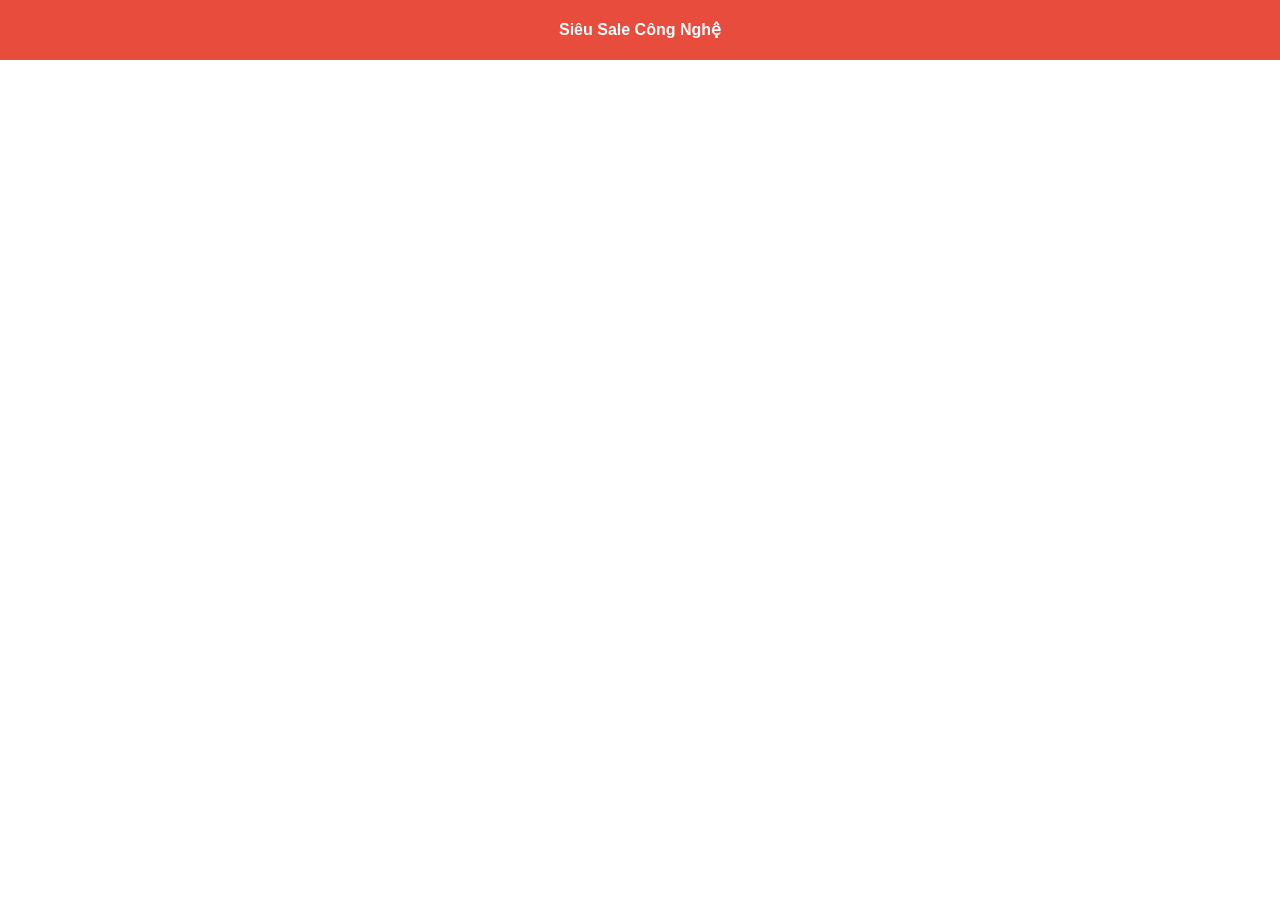
<file: BT1/index.html>
<!doctype html>
<html lang="vi">
  <head>
    <meta charset="UTF-8" />
    <link rel="stylesheet" href="style.css" />
    <title>Banner Siêu Sale</title>
  </head>
  <body>
    <div class="banner">Siêu Sale Công Nghệ</div>
  </body>
</html>
</file>
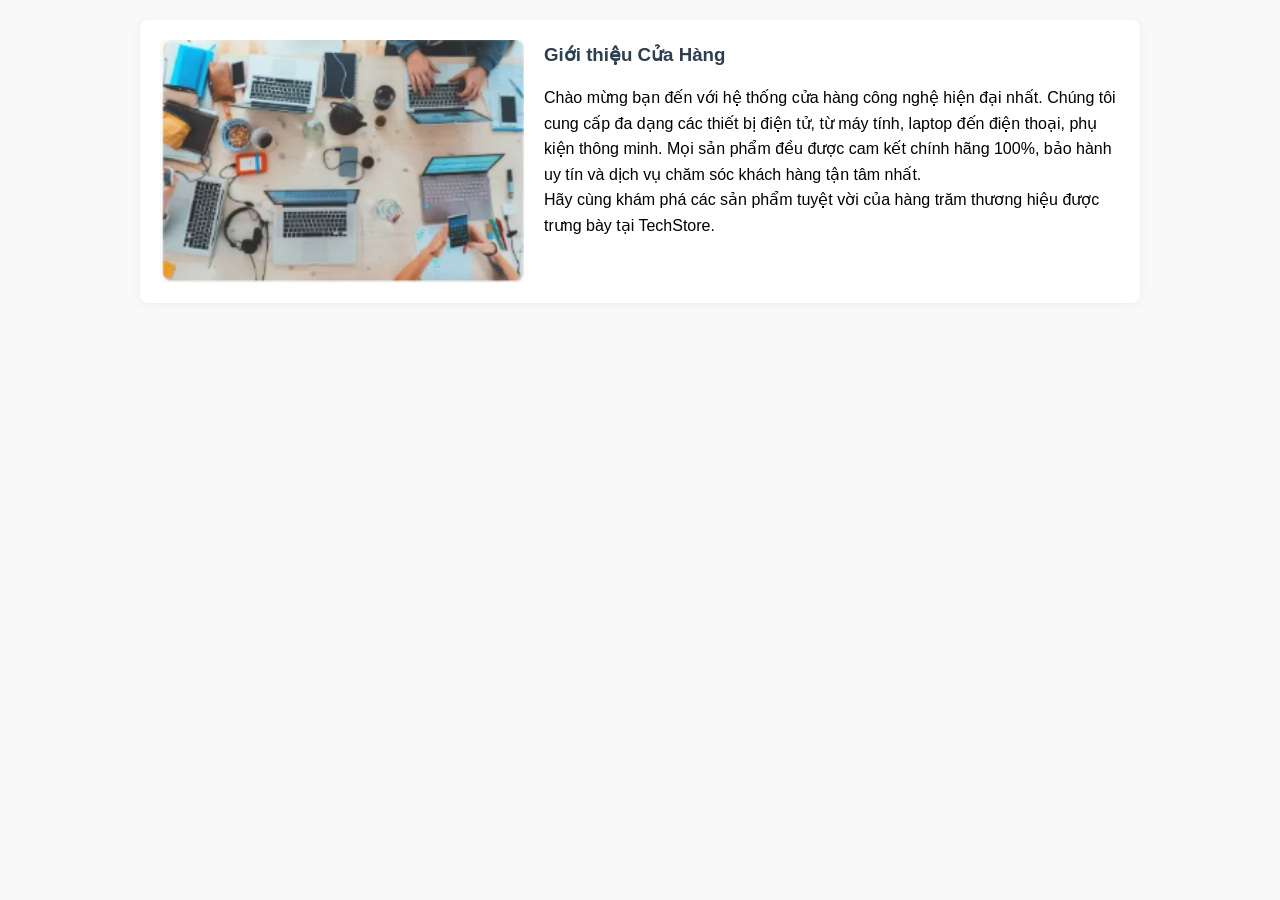
<file: BT10/index.html>
<!doctype html>
<html lang="vi">
  <head>
    <meta charset="UTF-8" />
    <meta name="viewport" content="width=device-width, initial-scale=1.0" />
    <title>Bài tập 10 - Giới thiệu cửa hàng</title>
    <link rel="stylesheet" href="style.css" />
  </head>
  <body>
    <section class="about-section">
      <div class="about-container">
        <div class="about-image">
          <img
            src="assets/Ảnh chụp màn hình 2026-04-16 113614.png"
            alt="Cửa hàng công nghệ"
          />
        </div>

        <div class="about-content">
          <h3>Giới thiệu Cửa Hàng</h3>
          <p>
            Chào mừng bạn đến với hệ thống cửa hàng công nghệ hiện đại nhất.
            Chúng tôi cung cấp đa dạng các thiết bị điện tử, từ máy tính, laptop
            đến điện thoại, phụ kiện thông minh. Mọi sản phẩm đều được cam kết
            chính hãng 100%, bảo hành uy tín và dịch vụ chăm sóc khách hàng tận
            tâm nhất.
          </p>
          <p>
            Hãy cùng khám phá các sản phẩm tuyệt vời của hàng trăm thương hiệu
            được trưng bày tại TechStore.
          </p>
        </div>

        <div class="clear"></div>
      </div>
    </section>
  </body>
</html>
</file>
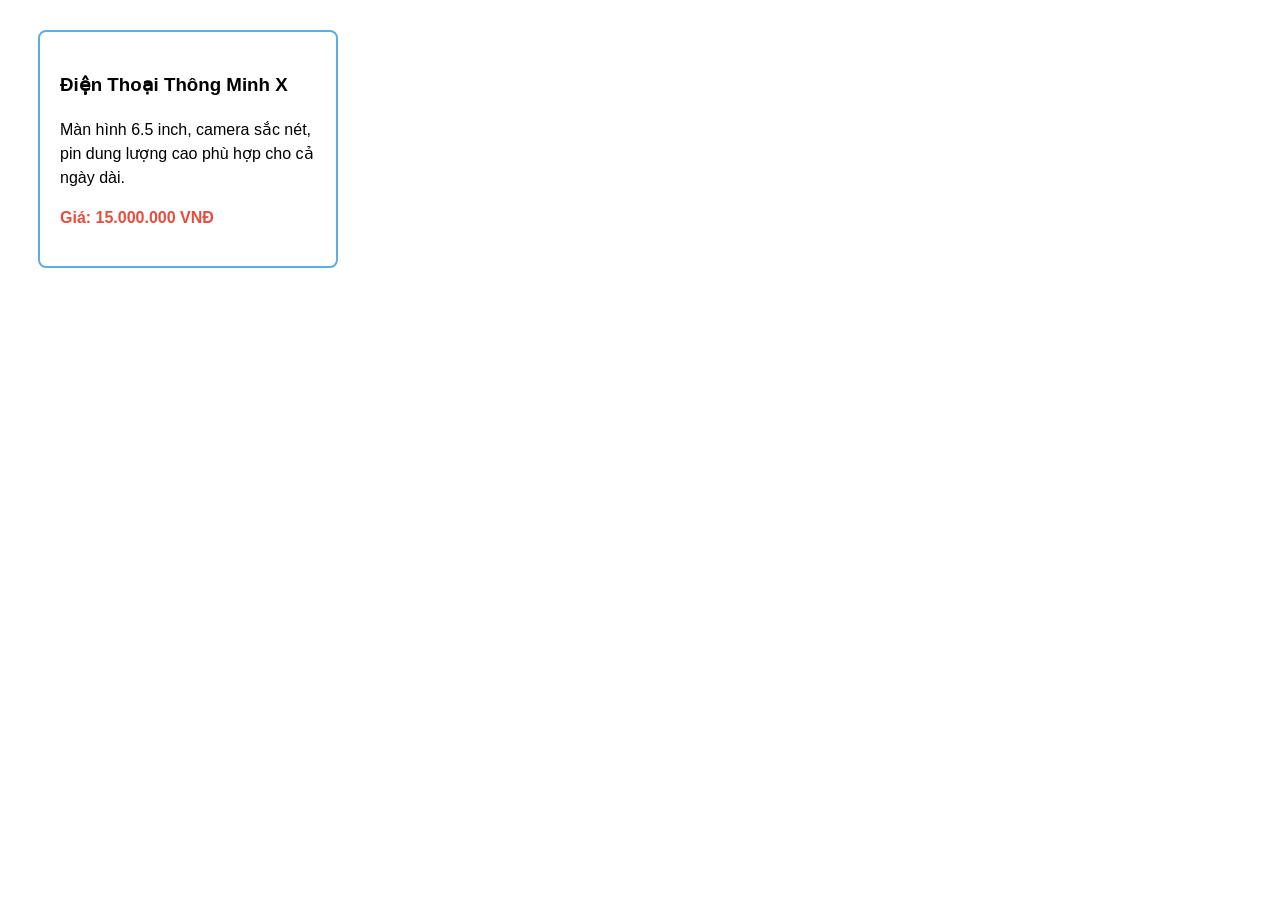
<file: BT2/index.html>
<!doctype html>
<html lang="vi">
  <head>
    <meta charset="UTF-8" />
    <link rel="stylesheet" href="style.css" />
    <title>Banner Siêu Sale</title>
  </head>
  <body>
    <div class="product-card">
      <h3>Điện Thoại Thông Minh X</h3>
      <p class="description">
        Màn hình 6.5 inch, camera sắc nét, pin dung lượng cao phù hợp cho cả
        ngày dài.
      </p>
      <p class="price">Giá: 15.000.000 VNĐ</p>
    </div>

    </button>
  </body>
</html>
</file>
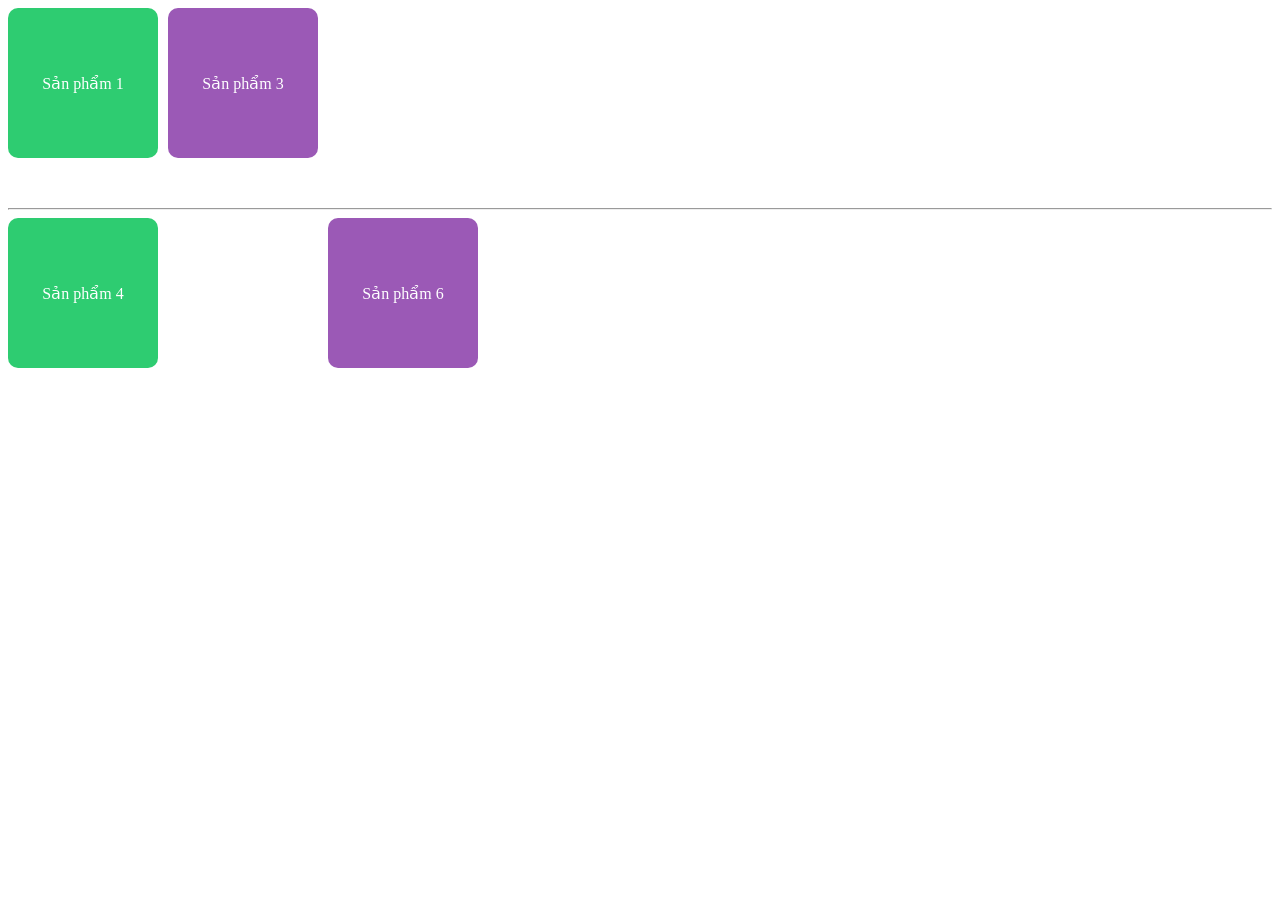
<file: BT4/index.html>
<!doctype html>
<html lang="vi">
  <head>
    <meta charset="UTF-8" />
    <link rel="stylesheet" href="style.css" />
    <title>Banner Siêu Sale</title>
  </head>
  <body>
    <div class="container">
      <div class="box box-1">Sản phẩm 1</div>
      <div class="box box-2 hide-display">Sản phẩm 2</div>
      <div class="box box-3">Sản phẩm 3</div>
    </div>

    <hr />

    <div class="container">
      <div class="box box-4">Sản phẩm 4</div>
      <div class="box box-5 hide-visibility">Sản phẩm 5</div>
      <div class="box box-6">Sản phẩm 6</div>
    </div>
  </body>
</html>
</file>
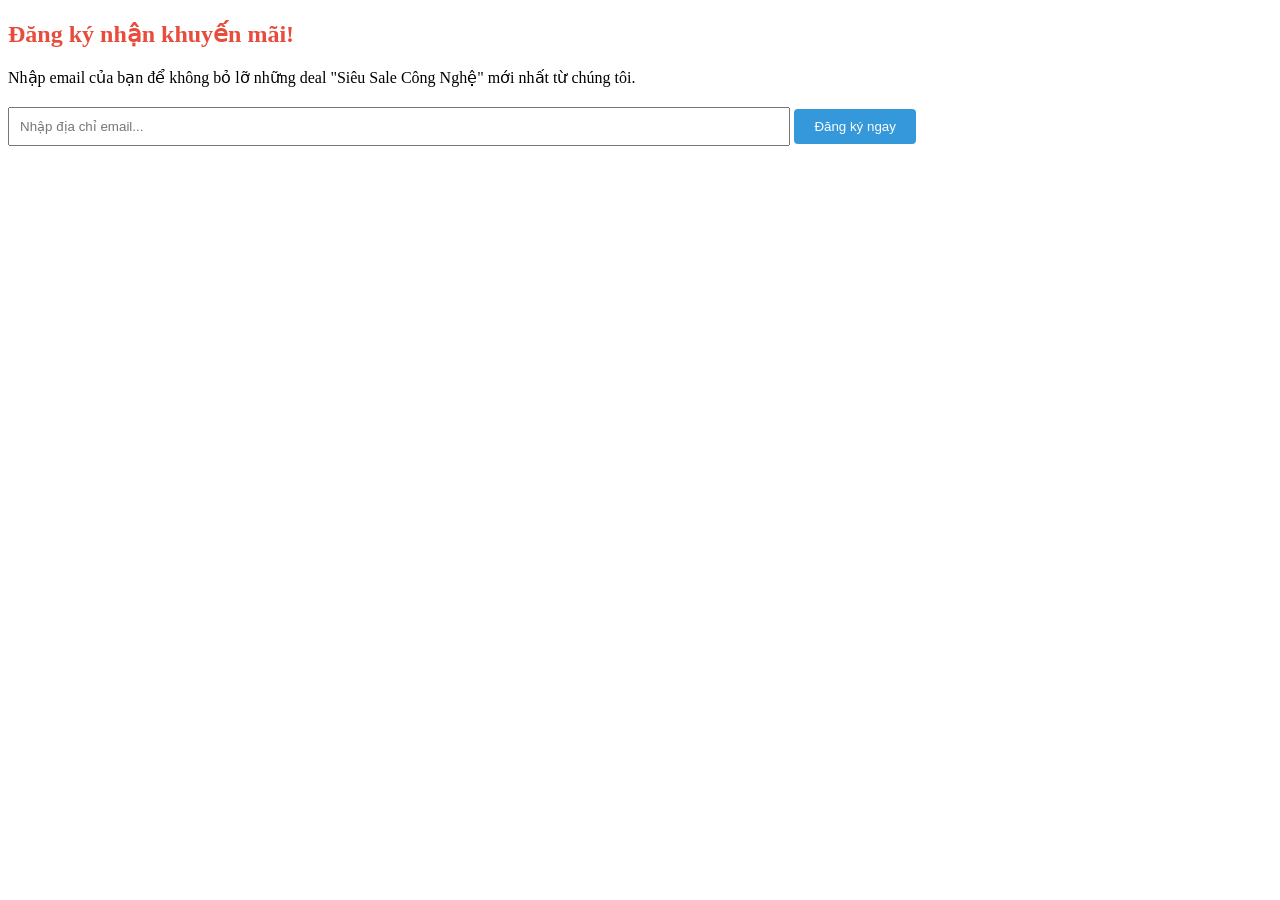
<file: BT5/index.html>
<!doctype html>
<html lang="en">
  <head>
    <meta charset="UTF-8" />
    <meta name="viewport" content="width=device-width, initial-scale=1.0" />
    <title>Document</title>
  </head>
  <body>
    <div class="popup">
      <h2 style="color: #e74c3c">Đăng ký nhận khuyến mãi!</h2>
      <p>
        Nhập email của bạn để không bỏ lỡ những deal "Siêu Sale Công Nghệ" mới
        nhất từ chúng tôi.
      </p>
      <div style="margin-top: 20px">
        <input
          type="email"
          placeholder="Nhập địa chỉ email..."
          style="padding: 10px; width: 60%"
        />
        <button
          style="
            padding: 10px 20px;
            background: #3498db;
            color: white;
            border: none;
            border-radius: 4px;
          "
        >
          Đăng ký ngay
        </button>
      </div>
    </div>
  </body>
</html>
</file>
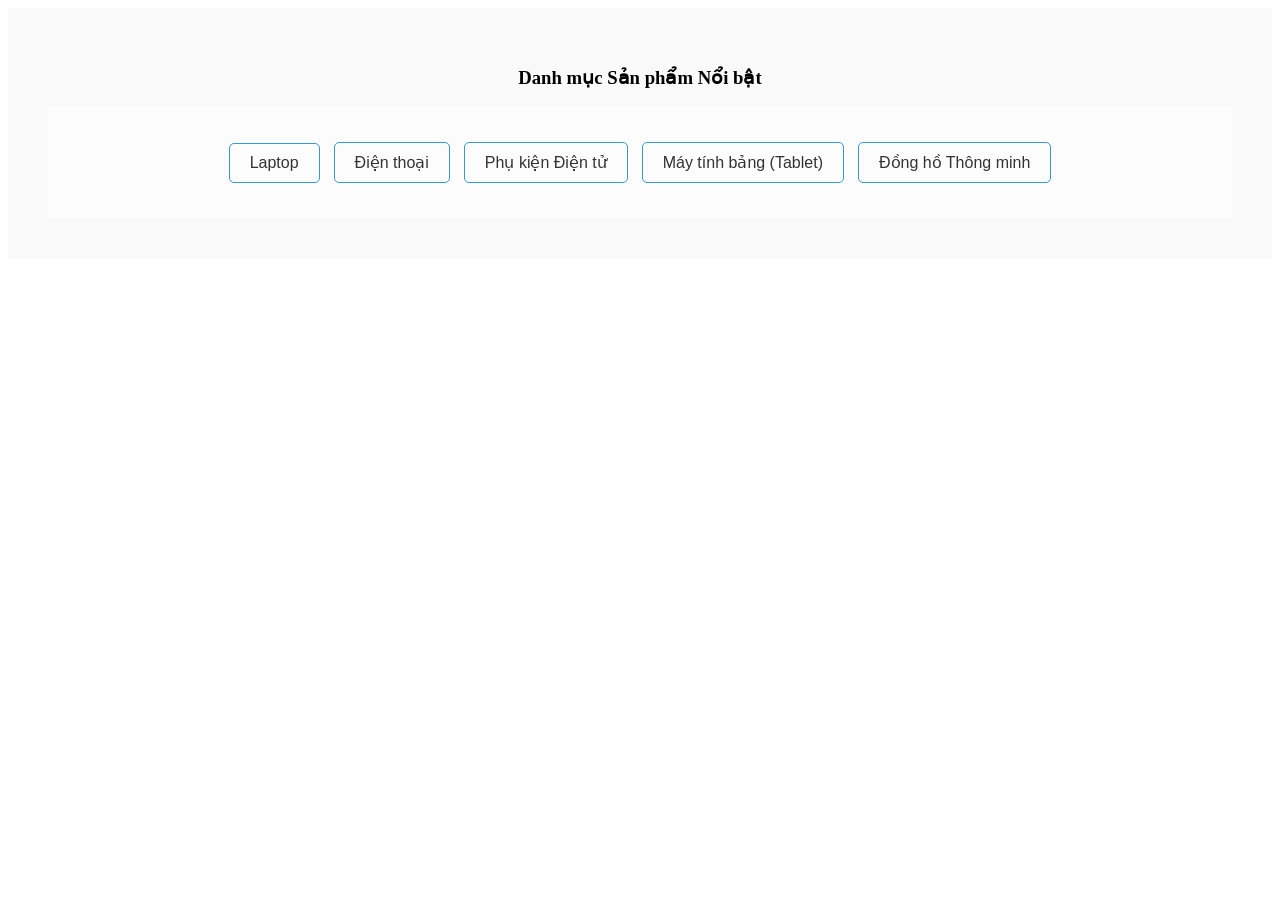
<file: BT6/index.html>
<!doctype html>
<html lang="vi">
  <head>
    <meta charset="UTF-8" />
    <title>Bài tập 6</title>
    <link rel="stylesheet" href="style.css" />
  </head>
  <body>
    <div class="container">
      <h3>Danh mục Sản phẩm Nổi bật</h3>
      <div class="button-group">
        <a href="#" class="category-item">Laptop</a>
        <a href="#" class="category-item">Điện thoại</a>
        <a href="#" class="category-item">Phụ kiện Điện tử</a>
        <a href="#" class="category-item">Máy tính bảng (Tablet)</a>
        <a href="#" class="category-item">Đồng hồ Thông minh</a>
      </div>
    </div>
  </body>
</html>
</file>
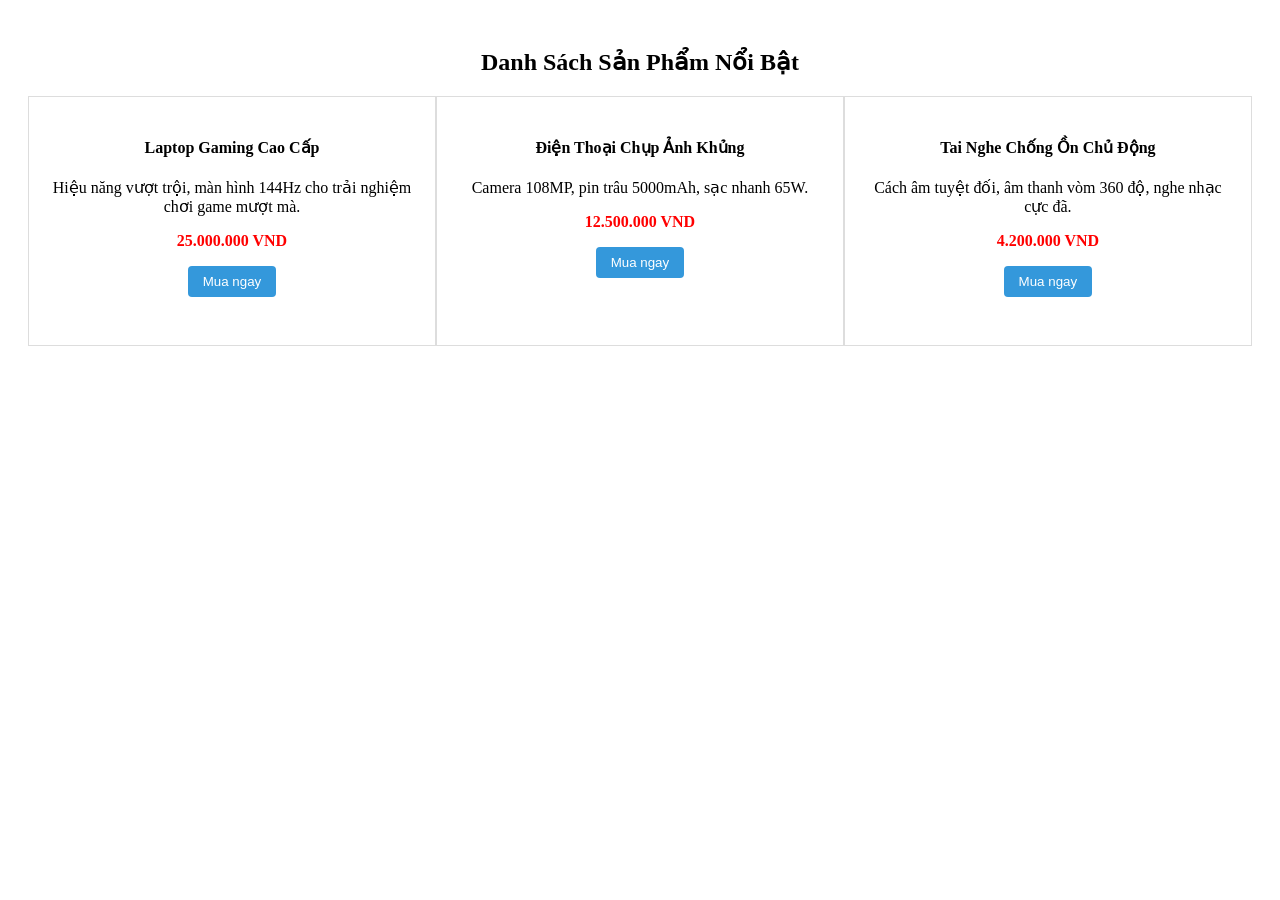
<file: BT7/index.html>
<!doctype html>
<html lang="vi">
  <head>
    <meta charset="UTF-8" />
    <meta name="viewport" content="width=device-width, initial-scale=1.0" />
    <title>Bài tập 7 - Bố cục lưới sản phẩm</title>
    <link rel="stylesheet" href="style.css" />
  </head>
  <body>
    <div class="product-container">
      <h2 class="title">Danh Sách Sản Phẩm Nổi Bật</h2>

      <div class="product-item">
        <h4>Laptop Gaming Cao Cấp</h4>
        <p>
          Hiệu năng vượt trội, màn hình 144Hz cho trải nghiệm chơi game mượt mà.
        </p>
        <p class="price">25.000.000 VND</p>
        <button class="buy-btn">Mua ngay</button>
      </div>

      <div class="product-item">
        <h4>Điện Thoại Chụp Ảnh Khủng</h4>
        <p>Camera 108MP, pin trâu 5000mAh, sạc nhanh 65W.</p>
        <p class="price">12.500.000 VND</p>
        <button class="buy-btn">Mua ngay</button>
      </div>

      <div class="product-item">
        <h4>Tai Nghe Chống Ồn Chủ Động</h4>
        <p>Cách âm tuyệt đối, âm thanh vòm 360 độ, nghe nhạc cực đã.</p>
        <p class="price">4.200.000 VND</p>
        <button class="buy-btn">Mua ngay</button>
      </div>

      <div style="clear: both"></div>
    </div>
  </body>
</html>
</file>
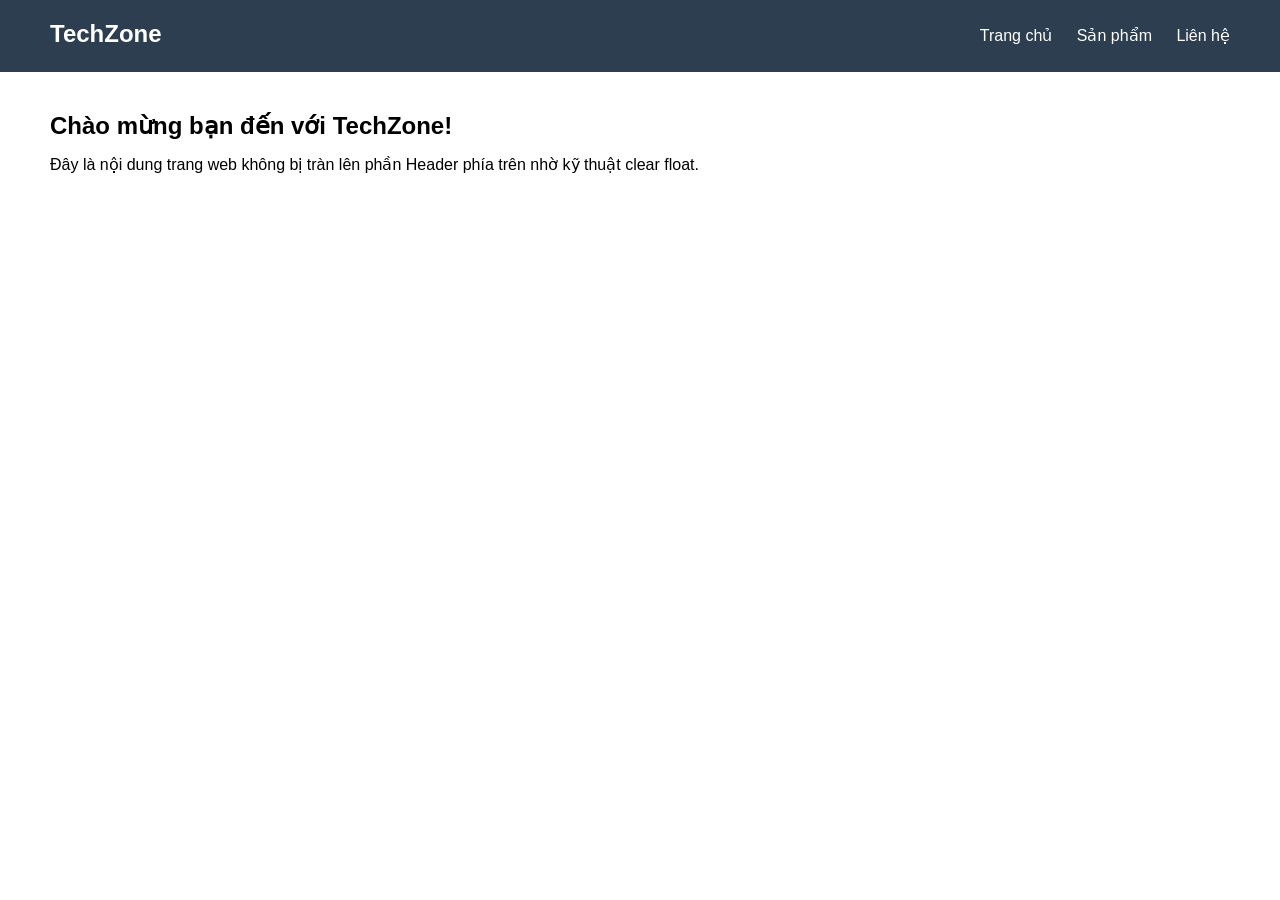
<file: BT8/index.html>
<!doctype html>
<html lang="vi">
  <head>
    <meta charset="UTF-8" />
    <meta name="viewport" content="width=device-width, initial-scale=1.0" />
    <title>TechZone - Bài 8</title>
    <link rel="stylesheet" href="style.css" />
  </head>
  <body>
    <header class="header">
      <div class="logo">TechZone</div>

      <nav class="navigation">
        <a href="#">Trang chủ</a>
        <a href="#">Sản phẩm</a>
        <a href="#">Liên hệ</a>
      </nav>

      <div class="clear"></div>
    </header>

    <div class="content">
      <h2>Chào mừng bạn đến với TechZone!</h2>
      <p>
        Đây là nội dung trang web không bị tràn lên phần Header phía trên nhờ kỹ
        thuật clear float.
      </p>
    </div>
  </body>
</html>
</file>
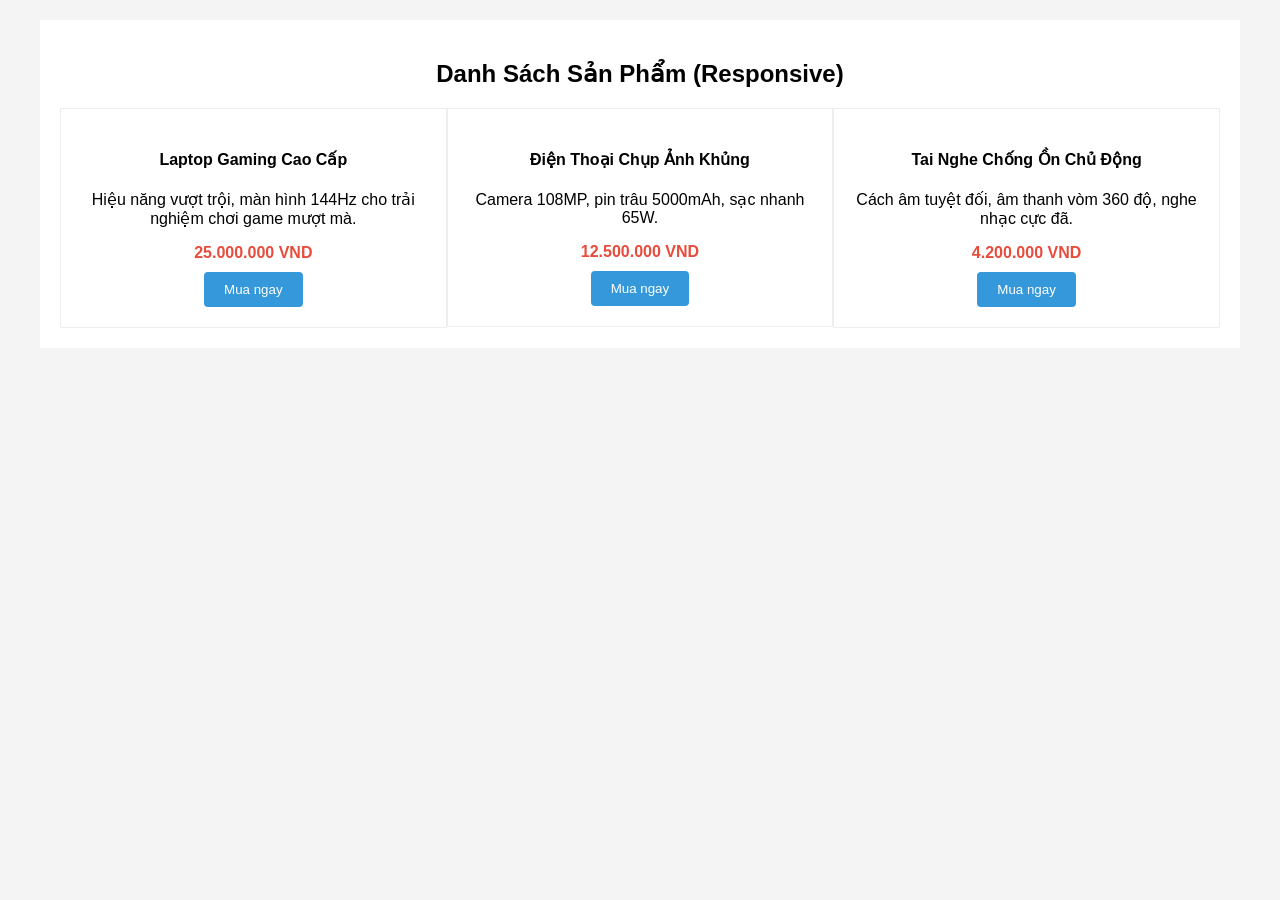
<file: BT9/index.html>
<!doctype html>
<html lang="vi">
  <head>
    <meta charset="UTF-8" />
    <meta name="viewport" content="width=device-width, initial-scale=1.0" />
    <title>Bài tập 9 - Responsive Layout</title>
    <link rel="stylesheet" href="style.css" />
  </head>
  <body>
    <div class="product-container">
      <h2 class="title">Danh Sách Sản Phẩm (Responsive)</h2>

      <div class="product-item">
        <h4>Laptop Gaming Cao Cấp</h4>
        <p>
          Hiệu năng vượt trội, màn hình 144Hz cho trải nghiệm chơi game mượt mà.
        </p>
        <p class="price">25.000.000 VND</p>
        <button class="buy-btn">Mua ngay</button>
      </div>

      <div class="product-item">
        <h4>Điện Thoại Chụp Ảnh Khủng</h4>
        <p>Camera 108MP, pin trâu 5000mAh, sạc nhanh 65W.</p>
        <p class="price">12.500.000 VND</p>
        <button class="buy-btn">Mua ngay</button>
      </div>

      <div class="product-item">
        <h4>Tai Nghe Chống Ồn Chủ Động</h4>
        <p>Cách âm tuyệt đối, âm thanh vòm 360 độ, nghe nhạc cực đã.</p>
        <p class="price">4.200.000 VND</p>
        <button class="buy-btn">Mua ngay</button>
      </div>

      <div class="clear"></div>
    </div>
  </body>
</html>
</file>
<file: BT1/style.css>
* {
  margin: 0;
  padding: 0;
  box-sizing: border-box;
}

.banner {
  width: 100%;
  height: 60px;

  /* 2. Màu sắc */
  background-color: #e74c3c;
  color: white;
  font-weight: bold;
  font-family: Arial, sans-serif;
  text-align: center;
  line-height: 60px;
}
</file>
<file: BT10/style.css>
* {
  box-sizing: border-box;
  margin: 0;
  padding: 0;
}

body {
  font-family: Arial, sans-serif;
  line-height: 1.6;
  background-color: #f9f9f9;
  padding: 20px;
}

.about-container {
  max-width: 1000px;
  margin: 0 auto;
  background: #fff;
  padding: 20px;
  border-radius: 8px;
  box-shadow: 0 2px 10px rgba(0, 0, 0, 0.05);
}

.about-image {
  width: 100%;
  margin-bottom: 20px;
}

.about-image img {
  width: 100%;
  height: auto;
  display: block;
  border-radius: 4px;
}

.about-content {
  width: 100%;
}

.about-content h3 {
  margin-bottom: 15px;
  color: #2c3e50;
}

@media (min-width: 769px) {
  .about-image {
    float: left;
    width: 40%;
    padding-right: 20px;
    margin-bottom: 0;
  }

  .about-content {
    float: left;
    width: 60%;
  }
}

.clear {
  clear: both;
}
</file>
<file: BT2/style.css>
.product-card {
  /* 1. Kích thước và Viền */
  width: 300px;
  border: 2px solid #5dade2; /* Viền màu xanh dương nhạt */
  border-radius: 8px; /* Bo góc cho thẻ đẹp hơn */

  /* 2. Box Model - Cực kỳ quan trọng */
  box-sizing: border-box; /* Giữ nguyên kích thước 300px dù có thêm padding */

  padding: 20px; /* Khoảng cách từ nội dung đến viền (Bên trong) */
  margin: 30px; /* Khoảng cách từ viền đến các thẻ khác (Bên ngoài) */

  /* 3. Trang trí chữ */
  font-family: sans-serif;
  line-height: 1.5;
}

.price {
  color: #e74c3c; /* Màu đỏ cho giá tiền */
  font-weight: bold;
  margin-top: 15px; /* Khoảng cách giữa giá và đoạn mô tả */
}
</file>
<file: BT4/style.css>
.container {
  display: flex;
  gap: 10px;
  margin-bottom: 50px;
}

.box {
  width: 150px;
  height: 150px;
  background-color: #2ecc71; /* Màu xanh */
  color: white;
  display: flex;
  align-items: center;
  justify-content: center;
  border-radius: 10px;
}

/* Biến màu tím cho các box cuối để giống hình mẫu */
.box-3,
.box-6,
.box-2,
.box-5 {
  background-color: #9b59b6;
}

/* BÀI TẬP CHÍNH */

.hide-display {
  display: none;
  /* KẾT QUẢ: Biến mất hoàn toàn, Sản phẩm 3 sẽ nhảy lên sát Sản phẩm 1 */
}

.hide-visibility {
  visibility: hidden;
  /* KẾT QUẢ: Không nhìn thấy chữ/nền, nhưng khoảng trống 150px vẫn còn đó */
}
</file>
<file: BT6/style.css>
.container {
  text-align: center;
  padding: 40px;
  background-color: #f9f9f9;
}

.button-group {
  text-align: center;
  padding: 30px;
  background-color: #fcfcfc;
}

.category-item {
  display: inline-block;
  padding: 10px 20px;
  border: 1px solid #3498db;
  border-radius: 5px;
  margin: 5px;
  text-decoration: none;
  color: #333;
  font-family: sans-serif;
  transition: all 0.3s ease;
}

.category-item:hover {
  background-color: #3498db;
  color: white;
  box-shadow: 0 2px 5px rgba(0, 0, 0, 0.1);
}
</file>
<file: BT7/style.css>
* {
  box-sizing: border-box;
}

.product-container {
  width: 100%;
  padding: 20px;
  text-align: center;
}

.product-item {
  /* Tạo bố cục lưới */
  float: left; /* Đẩy các khối nằm cạnh nhau */
  width: 33.33%; /* Chia màn hình làm 3 phần bằng nhau */

  /* Trang trí giống mẫu */
  padding: 20px;
  border: 1px solid #ddd;
  min-height: 250px; /* Đảm bảo các khung cao bằng nhau */
}

.price {
  color: red;
  font-weight: bold;
}

button {
  background-color: #3498db;
  color: white;
  border: none;
  padding: 8px 15px;
  cursor: pointer;
  border-radius: 4px;
}
</file>
<file: BT8/style.css>
* {
  box-sizing: border-box;
  margin: 0;
  padding: 0;
  font-family: Arial, sans-serif;
}

/* Định dạng Header */
.header {
  background-color: #2c3e50; /* Màu nền tối giống hình mẫu */
  padding: 20px 50px;
  color: white;
}

/* Logo nằm bên trái */
.logo {
  float: left;
  font-size: 24px;
  font-weight: bold;
}

/* Menu điều hướng nằm bên phải */
.navigation {
  float: right;
}

.navigation a {
  color: white;
  text-decoration: none;
  margin-left: 20px;
  line-height: 32px;
}

.navigation a:hover {
  color: #3498db;
}

.clear {
  clear: both;
}

/* Nội dung bên dưới */
.content {
  padding: 40px 50px;
  background-color: #ffffff;
}

.content h2 {
  margin-bottom: 15px;
}
</file>
<file: BT9/style.css>
/* --- PHẦN KẾ THỪA BÀI 7 --- */
* {
  box-sizing: border-box;
}

body {
  font-family: Arial, sans-serif;
  background-color: #f4f4f4;
  margin: 0;
  padding: 20px;
}

.product-container {
  max-width: 1200px;
  margin: 0 auto;
  background: white;
  padding: 20px;
  text-align: center;
}

.product-item {
  float: left;
  width: 33.33%;
  padding: 20px;
  border: 1px solid #eee;
}

.price {
  color: #e74c3c;
  font-weight: bold;
  display: block;
  margin: 10px 0;
}

.buy-btn {
  background-color: #3498db;
  color: white;
  border: none;
  padding: 10px 20px;
  border-radius: 4px;
  cursor: pointer;
}

.clear {
  clear: both;
}

/* --- PHẦN BỔ SUNG BÀI 9: RESPONSIVE --- */

@media (max-width: 768px) {
  .product-item {
    width: 100%; /* Ép mỗi sản phẩm chiếm hết 100% chiều ngang */
    float: none; /* Bỏ tính chất nổi cạnh nhau */
    margin-bottom: 20px; /* Thêm khoảng cách giữa các thẻ khi xếp chồng */
    border: 1px solid #ddd;
  }

  .product-container {
    padding: 10px;
  }
}
</file>
